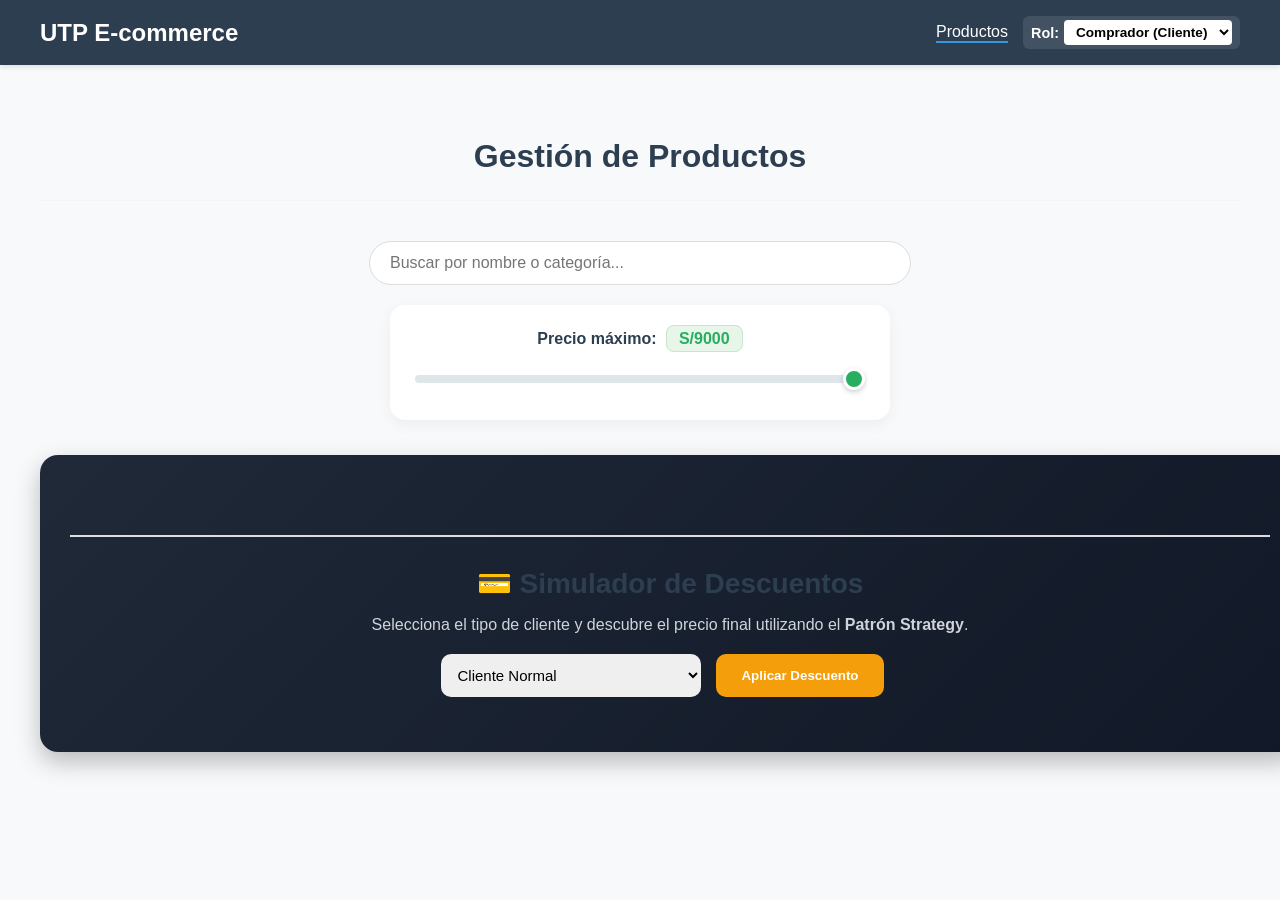
<file: frontend/index.html>
<!DOCTYPE html>
<html lang="en">

<head>
    <meta charset="UTF-8">
    <meta name="viewport" content="width=device-width, initial-scale=1.0">
    <title>Mi Tienda</title>
    <link rel="stylesheet" href="css/styles.css">
</head>

<body>
    <nav class="navbar">
        <div class="nav-container">
            <span class="logo" style="display: flex; align-items: center; gap: 8px;">UTP E-commerce</span>
            <div class="nav-links" style="display: flex; align-items: center; gap: 15px;">
                <a href="index.html" class="active">Productos</a>
                <a href="historial.html" id="nav-historial">Historial de Stock</a>

                <!-- Selector de Rol (Sin emojis) -->
                <div class="rol-selector-container"
                    style="display: flex; align-items: center; gap: 5px; background: rgba(255,255,255,0.1); padding: 4px 8px; border-radius: 6px;">
                    <label for="rol-select" style="color: white; font-weight: bold; font-size: 0.9rem;">Rol:</label>
                    <select id="rol-select" onchange="cambiarRolDeSesion(this.value)"
                        style="padding: 4px 8px; border-radius: 4px; border: none; font-weight: bold; background: #fff; cursor: pointer; font-size: 0.85rem;">
                        <option value="CLIENTE">Comprador (Cliente)</option>
                        <option value="ADMIN">Administrador</option>
                    </select>
                </div>
            </div>
        </div>
    </nav>

    <main class="container">
        <h1>Gestión de Productos</h1>
        <div class="filtros-seccion">
            <div class="filter-container" id="categorias-filtros">
            </div>
        </div>

        <div class="search-container">
            <input type="text" id="buscador" placeholder="Buscar por nombre o categoría..."
                onkeyup="filtrarProductos()">
        </div>

        <div class="precio-filtro-container">
            <label for="precioRange">Precio máximo: <span id="precioMaxLabel">S/9000</span></label>
            <input type="range" id="precioRange" min="0" max="9000" step="50" value="9000" oninput="filtrarProductos()">
        </div>

        <section class="strategy-card">

    <div class="strategy-info">

        <h2>💳 Simulador de Descuentos</h2>

        <p>
            Selecciona el tipo de cliente y descubre el precio final
            utilizando el <strong>Patrón Strategy</strong>.
        </p>

    </div>

    <div class="strategy-controls">

        <select id="tipoCliente">

            <option value="normal">Cliente Normal</option>
            <option value="premium">Cliente Premium (10%)</option>
            <option value="vip">Cliente VIP (20%)</option>
            <option value="black">Black Friday (30%)</option>

        </select>

        <button onclick="calcularDescuento()">

            Aplicar Descuento

        </button>
        <div id="resultadoDescuento"></div>

    </div>
</section>

        <div id="contenedor-productos"></div>

        <div class="admin-actions">
            <button class="btn-principal" onclick="abrirModal()">+ Agregar Nuevo Producto</button>
        </div>

        <div id="modalProducto" class="modal">
            <div class="modal-content">
                <span class="close" onclick="cerrarModal()">&times;</span>
                <h2>Detalles del Producto</h2>
                <div class="form-container-modal">
                    <input type="text" id="nombre" placeholder="Nombre del producto">
                    <div class="row">
                        <input type="number" id="precio" placeholder="Precio (S/)">
                        <select id="categoria">
                            <option value="">Categoría</option>
                        </select>
                    </div>
                    <input type="text" id="imagenURL" placeholder="URL de la imagen">
                    <button class="btn-guardar" onclick="agregarProducto()">Guardar en Catálogo</button>
                </div>
            </div>
        </div>
    </main>

    <script src="js/app.js"></script>
</body>

</html>
</file>
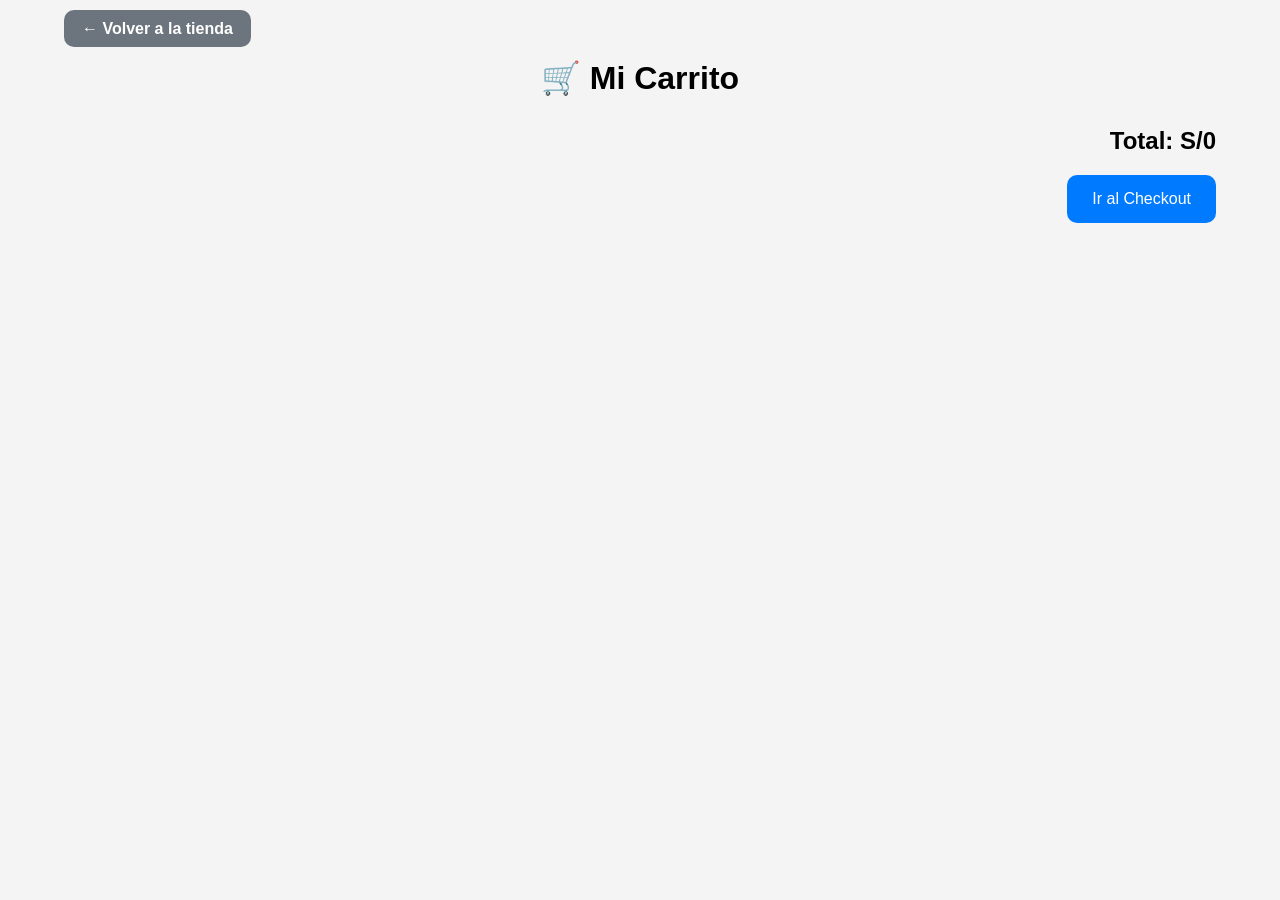
<file: frontend/carrito.html>
<!DOCTYPE html>
<html lang="es">
<head>
    <meta charset="UTF-8">
    <meta name="viewport" content="width=device-width, initial-scale=1.0">
    <title>Carrito</title>

    <link rel="stylesheet" href="css/carrito.css">
</head>
<body>

    <div class="container">
        <div class="top-bar">

    <a href="index.html" class="btn-volver">
        ← Volver a la tienda
    </a>

</div>

        <h1>🛒 Mi Carrito</h1>

        <div id="carrito-container">

        </div>

        <div class="total-container">
            <h2 id="total">Total: S/0</h2>

            <a href="checkout.html">
                <button class="btn-checkout">
                    Ir al Checkout
                </button>
            </a>
        </div>

    </div>

    <script src="js/carrito.js"></script>

</body>
</html>
</file>
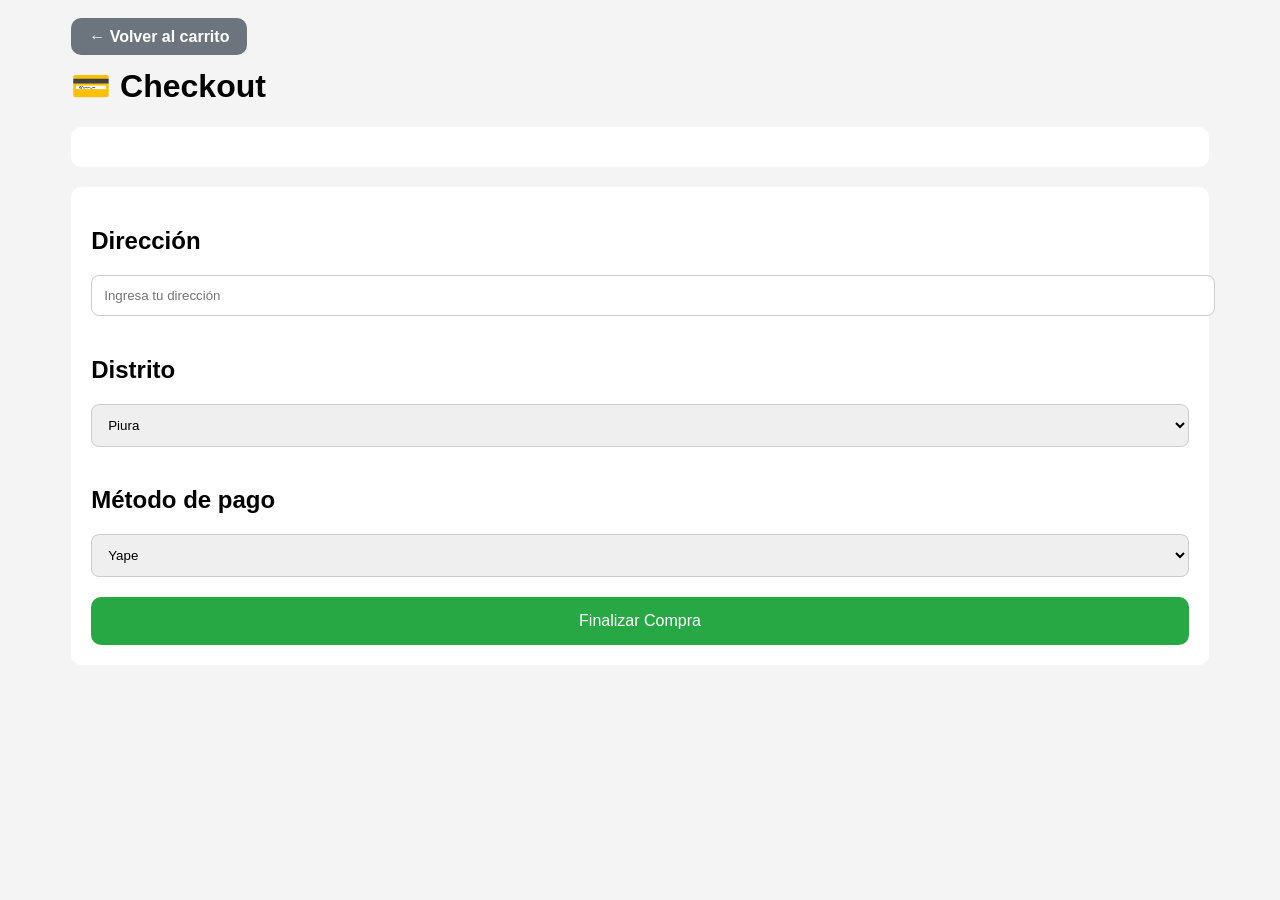
<file: frontend/checkout.html>
<!DOCTYPE html>
<html lang="es">
<head>
    <meta charset="UTF-8">
    <meta name="viewport" content="width=device-width, initial-scale=1.0">
    <title>Checkout</title>

    <link rel="stylesheet" href="css/checkout.css">
</head>
<body>

    <div class="container">
        <div class="top-bar">

    <a href="carrito.html" class="btn-volver">
        ← Volver al carrito
    </a>

</div>

        <h1>💳 Checkout</h1>

        <div id="resumen">

        </div>

        <div class="formulario">

            <h2>Dirección</h2>

            <input 
                type="text"
                id="direccion"
                placeholder="Ingresa tu dirección"
            >

            <h2>Distrito</h2>

            <select id="distrito">

                <option value="Piura">Piura</option>
                <option value="Castilla">Castilla</option>
                <option value="Sullana">Sullana</option>

            </select>

            <h2>Método de pago</h2>

            <select>

                <option>Yape</option>
                <option>Tarjeta</option>
                <option>Transferencia</option>

            </select>

            <button onclick="finalizarCompra()">
                Finalizar Compra
            </button>

        </div>

    </div>

    <script src="js/checkout.js"></script>

</body>
</html>
</file>
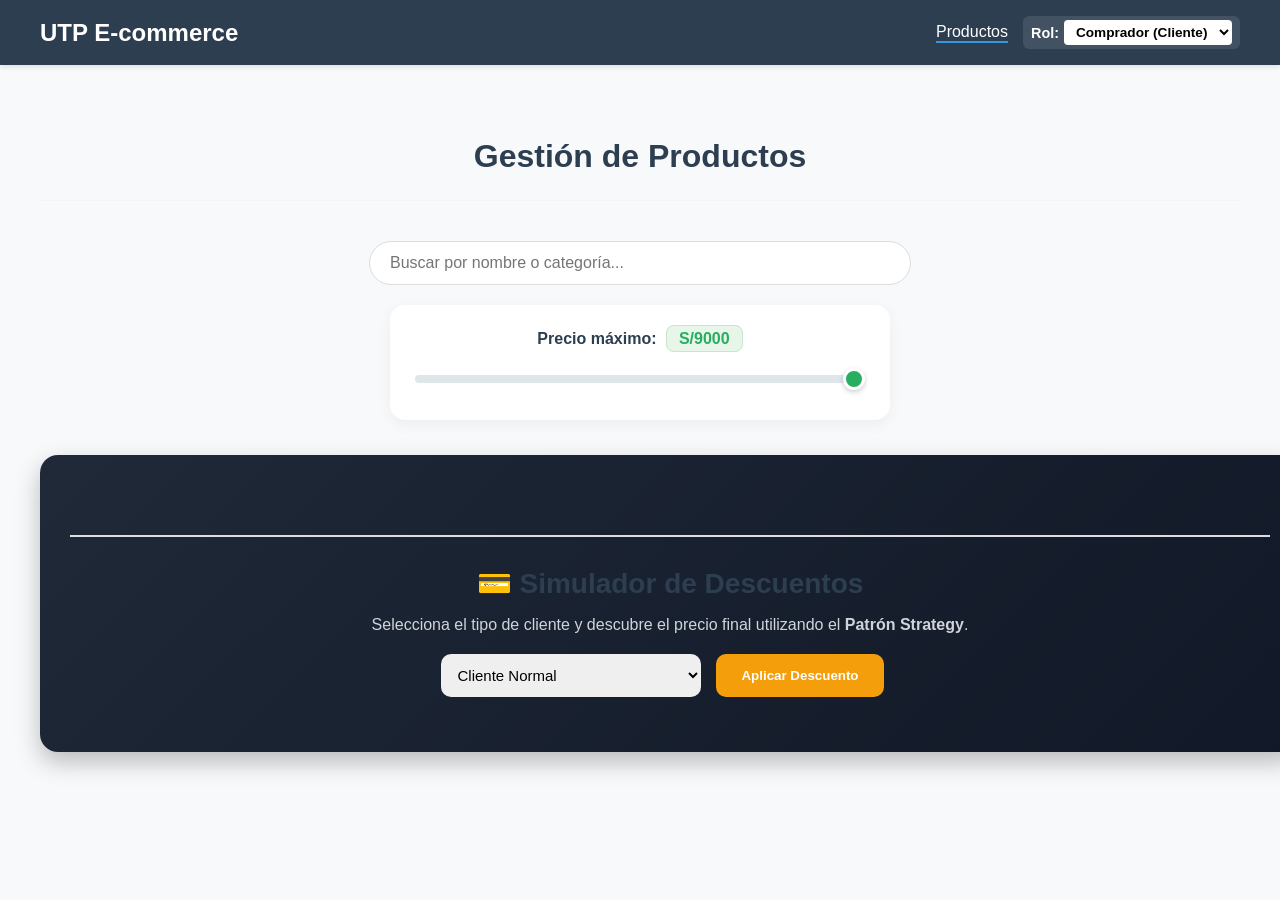
<file: frontend/historial.html>
<!DOCTYPE html>
<html lang="es">

<head>
    <meta charset="UTF-8">
    <meta name="viewport" content="width=device-width, initial-scale=1.0">
    <title>Admin - Historial de Inventario</title>
    <link rel="stylesheet" href="css/styles.css">
</head>

<body>

    <nav class="navbar">
        <div class="nav-container">
            <span class="logo" style="display: flex; align-items: center; gap: 8px;">UTP E-commerce</span>
            <div class="nav-links" style="display: flex; align-items: center; gap: 15px;">
                <a href="index.html">Gestionar Productos</a>
                <a href="historial.html" id="nav-historial" class="active">Historial de Stock</a>

                <!-- Selector de Rol (Sin emojis) -->
                <div class="rol-selector-container"
                    style="display: flex; align-items: center; gap: 5px; background: rgba(255,255,255,0.15); padding: 4px 8px; border-radius: 6px;">
                    <label for="rol-select" style="color: white; font-weight: bold; font-size: 0.9rem;">Rol:</label>
                    <select id="rol-select" onchange="cambiarRolDeSesion(this.value)"
                        style="padding: 4px 8px; border-radius: 4px; border: none; font-weight: bold; background: #fff; cursor: pointer; font-size: 0.85rem; color: #333;">
                        <option value="CLIENTE">Comprador (Cliente)</option>
                        <option value="ADMIN">Administrador</option>
                    </select>
                </div>
            </div>
        </div>
    </nav>

    <main class="container">
        <h1>Panel de Control E-commerce</h1>

        <section class="table-section">
            <h2>Kardex de Movimientos</h2>
            <div class="table-wrapper">
                <table>
                    <thead>
                        <tr>
                            <th>ID</th>
                            <th>Fecha</th>
                            <th>Producto</th>
                            <th>Operación</th>
                            <th>Cantidad</th>
                            <th>Motivo/Obs.</th>
                        </tr>
                    </thead>
                    <tbody id="lista-historial">
                    </tbody>
                </table>
            </div>
        </section>
    </main>

    <script src="js/historial.js"></script>
</body>

</html>
</file>
<file: frontend/css/styles.css>
/* Estilos para la Navbar */
.navbar {
    background-color: #2c3e50;
    padding: 1rem 0;
    color: white;
    margin-bottom: 2rem;
    box-shadow: 0 2px 5px rgba(0,0,0,0.1);
    
    /* SEGURIDAD DE ANCHO TOTAL */
    width: 100%;
    margin-top: 0;
}

.nav-container {
    max-width: 1200px;
    margin: 0 auto;
    display: flex;
    justify-content: space-between;
    align-items: center;
    padding: 0 20px;
}

.logo {
    font-size: 1.5rem;
    font-weight: bold;
}

.nav-links a {
    color: #bdc3c7;
    text-decoration: none;
    margin-left: 20px;
    font-weight: 500;
    transition: color 0.3s;
}

.nav-links a:hover, .nav-links a.active {
    color: white;
    border-bottom: 2px solid #3498db;
}

.container {
    max-width: 1200px;
    margin: 0 auto;
    padding: 20px;
}

/* --- CONFIGURACIÓN GENERAL --- */
body {
    font-family: 'Segoe UI', Roboto, Helvetica, Arial, sans-serif;
    background-color: #f8f9fa;
    margin: 0;
    padding: 0px;
    color: #333;
}



h1, h2 {
    text-align: center;
    color: #2c3e50;
}

/* --- CONTENEDOR DE PRODUCTOS --- */
#contenedor-productos {
    display: flex;
    gap: 25px;
    flex-wrap: wrap;
    justify-content: center;
    padding: 20px 0;
}

/* --- TARJETA DE PRODUCTO (CARD) --- */
.card {
    background: white;
    width: 240px;
    border-radius: 12px;
    overflow: hidden; /* Para que la imagen respete el radio del borde */
    box-shadow: 0 4px 15px rgba(0,0,0,0.1);
    display: flex;
    flex-direction: column;
    transition: transform 0.3s ease, box-shadow 0.3s ease;
}

.card:hover {
    transform: translateY(-5px);
    box-shadow: 0 8px 25px rgba(0,0,0,0.15);
}

/* --- IMAGEN DEL PRODUCTO --- */
.card img {
    width: 100%;
    height: 180px;
    object-fit: contain; /* Evita que la imagen se deforme */
    background-color: #fff;
    padding: 10px;
    box-sizing: border-box;
    border-bottom: 1px solid #f0f0f0;
    min-height: 180px; 
}

/* --- CUERPO DE LA TARJETA --- */
.card-body {
    padding: 15px;
    display: flex;
    flex-direction: column;
    gap: 8px;
}

.card h3 {
    margin: 0;
    font-size: 1.1rem;
    color: #1a1a1a;
    min-height: 2.8em; /* Reserva espacio para nombres largos */
}

.categoria span {
    background: #e9ecef;
    padding: 4px 12px;
    border-radius: 20px;
    font-size: 0.75rem;
    font-weight: bold;
    color: #6c757d;
    text-transform: uppercase;
}

.precio {
    font-size: 1.25rem;
    font-weight: bold;
    color: #28a745;
    margin: 5px 0;
}

/* --- PIE DE LA TARJETA (BOTONES) --- */
.card-footer {
    padding: 15px;
    display: flex;
    flex-direction: column;
    gap: 10px;
    margin-top: auto; 
}


.btn-comprar {
    width: 100%;
    padding: 10px;
    background-color: #007bff;
    color: white;
    border: none;
    border-radius: 8px;
    font-weight: 600;
    cursor: pointer;
    transition: background 0.3s;
}

.btn-comprar:hover {
    background-color: #0056b3;
}


.acciones-admin {
    display: flex;
    justify-content: center;
    gap: 10px;
    margin-top: 5px;
}

.btn-icon {
    flex: 1;
    display: flex;
    align-items: center;
    justify-content: center;
    padding: 8px;
    border: none;
    border-radius: 8px;
    cursor: pointer;
    width: 35px;
    height: 35px;
    transition: opacity 0.2s, transform 0.2s;
}

.btn-icon:hover {
    opacity: 0.9;
    transform: scale(1.05);
}

.btn-icon img {
    width: 18px !important; 
    height: 18px !important;
    border: none !important;
    padding: 0 !important;
    background: transparent !important;
}

.btn-editar { background-color: #ffc107; }
.btn-eliminar { background-color: #dc3545; }


h2 {
    margin-top: 50px;
    border-top: 2px solid #ddd;
    padding-top: 30px;
}

.form-container {
    max-width: 400px;
    margin: 0 auto 50px auto;
    display: flex;
    flex-direction: column;
    gap: 10px;
    background: white;
    padding: 20px;
    border-radius: 10px;
    box-shadow: 0 2px 10px rgba(0,0,0,0.05);
}


@keyframes spin {
    to { transform: rotate(360deg); }
}

.spinner {
    display: inline-block;
    width: 12px;
    height: 12px;
    border: 2px solid rgba(255,255,255,.3);
    border-radius: 50%;
    border-top-color: #fff;
    animation: spin 0.8s linear infinite;
    margin-left: 8px;
    vertical-align: middle;
}


.form-container button {
    transition: background-color 0.3s ease, transform 0.2s ease;
}

.form-container button:disabled {
    cursor: not-allowed;
    opacity: 0.8;
}

input, select {
    padding: 10px;
    border: 1px solid #ccc;
    border-radius: 5px;
    font-size: 1rem;
}

button[onclick="agregarProducto()"] {
    background-color: #28a745;
    color: white;
    font-weight: bold;
    padding: 12px;
    border: none;
    border-radius: 5px;
    cursor: pointer;
}


/* Contenedor de notificaciones */
#toast-container {
    position: fixed;
    top: 20px;
    right: 20px;
    z-index: 1000;
}

.toast {
    background-color: #333;
    color: white;
    padding: 12px 24px;
    border-radius: 8px;
    margin-bottom: 10px;
    box-shadow: 0 4px 12px rgba(0,0,0,0.15);
    display: flex;
    align-items: center;
    animation: slideIn 0.3s ease, fadeOut 0.5s ease 2.5s forwards;
    min-width: 200px;
}

.toast.success { border-left: 5px solid #28a745; }
.toast.error { border-left: 5px solid #dc3545; }
.toast.warning { border-left: 5px solid #ffc107; }

@keyframes slideIn {
    from { transform: translateX(100%); opacity: 0; }
    to { transform: translateX(0); opacity: 1; }
}

@keyframes fadeOut {
    to { opacity: 0; transform: translateY(-20px); }
}


/*ESTILOS FILTRO POR CATEGORIA*/
.filtros-seccion {
    margin-top: 25px;
    padding-top: 20px;
    border-top: 1px solid #f5f5f5;
}

.filter-container {
    display: flex;
    justify-content: center;
    gap: 10px;
    flex-wrap: wrap;
}

.filter-btn {
    padding: 8px 20px;
    border: 2px solid #007bff;
    background-color: white;
    color: #007bff;
    border-radius: 25px;
    cursor: pointer;
    font-weight: bold;
    transition: all 0.3s ease;
}

.filter-btn:hover {
    background-color: #f0f7ff;
}

.filter-btn.active {
    background-color: #007bff;
    color: white;
    box-shadow: 0 4px 10px rgba(0, 123, 255, 0.3);
}


/* --- CONTENEDOR DEL SLIDER DE PRECIO --- */
.precio-filtro-container {
    max-width: 500px;
    margin: 20px auto; /* Centra el bloque entero horizontalmente */
    padding: 25px;     /* Espacio interno para que nada toque los bordes */
    background: #ffffff;
    border-radius: 15px;
    box-shadow: 0 4px 15px rgba(0,0,0,0.05);
    box-sizing: border-box; /* CRÍTICO: asegura que el padding no estire el div */
    display: flex;
    flex-direction: column;
    align-items: center;    /* Centra los hijos (label e input) */
}

.precio-filtro-container label {
    display: block;
    margin-bottom: 15px;
    font-weight: 600;
    color: #2c3e50;
    font-size: 1rem;
}

#precioMaxLabel {
    background: #e8f5e9; /* Verde suave de fondo */
    color: #27ae60;    /* Verde profesional */
    padding: 4px 12px;
    border-radius: 8px;
    font-weight: bold;
    margin-left: 5px;
    border: 1px solid #c8e6c9;
}

/* --- ESTILOS DEL INPUT RANGE (EL SLIDER) --- */
input[type=range] {
    -webkit-appearance: none; /* Quita el estilo por defecto */
    width: 100%;
    background: transparent;
    cursor: pointer;
    border: none;
}

input[type=range]:focus {
    outline: none;
}

/* La línea/pista del slider (Chrome, Safari, Edge) */
input[type=range]::-webkit-slider-runnable-track {
    width: 100%;
    height: 8px;
    background: #dfe6e9;
    border-radius: 5px;
    transition: background 0.3s;
}

/* El círculo/botón del slider (Chrome, Safari, Edge) */
input[type=range]::-webkit-slider-thumb {
    -webkit-appearance: none;
    height: 22px;
    width: 22px;
    border-radius: 50%;
    background: #27ae60;
    border: 3px solid #ffffff;
    box-shadow: 0 2px 5px rgba(0,0,0,0.2);
    margin-top: -7px; /* Centra el botón sobre la línea */
    transition: transform 0.2s ease, background 0.2s ease;
}

/* Efecto hover al tocar el botón */
input[type=range]:active::-webkit-slider-thumb {
    transform: scale(1.2);
    background: #219150;
}

/* La línea/pista (Firefox) */
input[type=range]::-moz-range-track {
    width: 100%;
    height: 8px;
    background: #dfe6e9;
    border-radius: 5px;
}

/* El botón (Firefox) */
input[type=range]::-moz-range-thumb {
    height: 18px;
    width: 18px;
    border-radius: 50%;
    background: #27ae60;
    border: 3px solid #ffffff;
    box-shadow: 0 2px 5px rgba(0,0,0,0.2);
    cursor: pointer;
}


.search-container {
    margin: 20px 0;
    text-align: center;
}

#buscador {
    width: 80%;
    max-width: 500px;
    padding: 12px 20px;
    border-radius: 25px;
    border: 1px solid #ddd;
    outline: none;
    transition: box-shadow 0.3s ease;
}

#buscador:focus {
    box-shadow: 0 0 8px rgba(0, 123, 255, 0.5);
}

/*Estilos del stock*/
.stock-bajo {
    color: #dc3545; /* Rojo */
    font-weight: bold;
}

.stock-normal {
    color: #28a745; /* Verde */
}

/* Estilo para el botón de surtir */
.btn-surtir {
    background-color: #17a2b8; /* Azul cyan profesional */
}


/*ESTILOS DE LAS ACCIONES DE ADMINISTRADOR */
.admin-actions {
    display: flex;
    justify-content: center;
    margin: 30px 0;
}

.btn-principal {
    background-color: #27ae60;
    color: white;
    padding: 14px 28px;
    border: none;
    border-radius: 50px; /* Estilo redondeado moderno */
    font-size: 1rem;
    font-weight: bold;
    cursor: pointer;
    box-shadow: 0 4px 15px rgba(39, 174, 96, 0.3);
    transition: all 0.3s ease;
}

.btn-principal:hover {
    transform: translateY(-2px);
    background-color: #2ecc71;
    box-shadow: 0 6px 20px rgba(39, 174, 96, 0.4);
}

/* --- ESTILOS DEL MODAL --- */
.modal {
    display: none; 
    position: fixed; 
    z-index: 2000; 
    left: 0;
    top: 0;
    width: 100%;
    height: 100%;
    background-color: rgba(44, 62, 80, 0.7); /* Color del Navbar con transparencia */
    backdrop-filter: blur(5px); /* Efecto desenfoque */
}

.modal-content {
    background-color: #fff;
    margin: 10vh auto;
    padding: 40px;
    border-radius: 20px;
    width: 90%;
    max-width: 500px;
    box-shadow: 0 15px 35px rgba(0,0,0,0.2);
    position: relative;
    animation: zoomIn 0.3s ease;
}

@keyframes zoomIn {
    from { transform: scale(0.9); opacity: 0; }
    to { transform: scale(1); opacity: 1; }
}

.close {
    position: absolute;
    right: 25px;
    top: 20px;
    font-size: 28px;
    color: #95a5a6;
    cursor: pointer;
    transition: color 0.2s;
}

.close:hover {
    color: #e74c3c;
}

/* --- FORMULARIO DENTRO DEL MODAL --- */
.form-container-modal {
    display: flex;
    flex-direction: column;
    gap: 15px;
    margin-top: 20px;
}

.form-container-modal h2 {
    margin-bottom: 10px;
    border: none;
    padding: 0;
}

.form-container-modal .row {
    display: flex;
    gap: 15px;
}

.form-container-modal .row input, 
.form-container-modal .row select {
    flex: 1;
}

.form-container-modal input, 
.form-container-modal select {
    padding: 12px 15px;
    border: 1.5px solid #eee;
    border-radius: 10px;
    font-size: 1rem;
    outline: none;
    transition: border-color 0.3s;
}

.form-container-modal input:focus {
    border-color: #3498db;
}

.btn-guardar {
    background-color: #2c3e50;
    color: white;
    padding: 15px;
    border: none;
    border-radius: 10px;
    font-weight: bold;
    font-size: 1rem;
    cursor: pointer;
    margin-top: 10px;
    transition: background 0.3s;
}

.btn-guardar:hover {
    background-color: #34495e;
}



/*ESTILOS DEL PANEL DE GESTION*/
/* Header Administrativo */
.admin-header {
    background-color: #2c3e50;
    color: white;
    padding: 1.5rem;
    display: flex;
    justify-content: space-between;
    align-items: center;
    box-shadow: 0 4px 10px rgba(0,0,0,0.1);
}

.admin-header h1 {
    font-size: 1.4rem;
    margin: 0;
}

.btn-nav {
    color: #bdc3c7;
    text-decoration: none;
    margin-left: 1.5rem;
    padding: 0.5rem 1rem;
    border-radius: 5px;
    transition: all 0.3s;
}

.btn-nav:hover {
    color: white;
    background-color: rgba(255,255,255,0.1);
}

.btn-nav.active {
    color: white;
    background-color: #3498db;
    font-weight: bold;
}

.table-section {
    margin-top: 2rem;
    background: white;
    padding: 20px;
    border-radius: 10px;
    box-shadow: 0 4px 6px rgba(0,0,0,0.05);
}

.table-wrapper {
    overflow-x: auto; /* Permite scroll horizontal en celulares */
}

table {
    width: 100%;
    border-collapse: collapse;
    margin-top: 1rem;
    font-family: 'Segoe UI', Tahoma, Geneva, Verdana, sans-serif;
}

th {
    background-color: #f8f9fa;
    color: #7f8c8d;
    text-transform: uppercase;
    font-size: 0.85rem;
    letter-spacing: 1px;
    padding: 15px;
    border-bottom: 2px solid #eee;
    text-align: left;
}

td {
    padding: 15px;
    border-bottom: 1px solid #f1f1f1;
    color: #34495e;
    font-size: 0.95rem;
}

tr:hover {
    background-color: #fcfcfc;
}

/* Colores para las operaciones */
.badge {
    padding: 5px 10px;
    border-radius: 15px;
    font-size: 0.75rem;
    font-weight: bold;
}

.badge.entrada {
    background-color: #d4edda;
    color: #155724;
}

.badge.salida {
    background-color: #f8d7da;
    color: #721c24;
}

/* Resaltar la cantidad */
.cantidad-positiva {
    color: #27ae60;
    font-weight: bold;
}

.cantidad-negativa {
    color: #e74c3c;
    font-weight: bold;
}
.strategy-card{

    margin:35px auto;

    width:100%;

    background:linear-gradient(135deg,#1f2937,#111827);

    border-radius:18px;

    padding:30px;

    color:white;

    box-shadow:0 10px 25px rgba(0,0,0,.25);

}

.strategy-info{

    text-align:center;

    margin-bottom:20px;

}

.strategy-info h2{

    margin-bottom:10px;

    font-size:28px;

}

.strategy-info p{

    color:#d1d5db;

}

.strategy-controls{

    display:flex;

    justify-content:center;

    gap:15px;

    flex-wrap:wrap;

    margin-bottom:25px;

}

.strategy-controls select{

    padding:12px;

    border:none;

    border-radius:10px;

    width:260px;

    font-size:15px;

}

.strategy-controls button{

    padding:12px 25px;

    border:none;

    border-radius:10px;

    background:#f59e0b;

    color:white;

    cursor:pointer;

    font-weight:bold;

    transition:.3s;

}

.strategy-controls button:hover{

    background:#d97706;

}

.strategy-result{

    background:white;

    color:#222;

    border-radius:15px;

    padding:20px;

}

.strategy-result h3{

    text-align:center;

    margin-bottom:15px;

}

.strategy-result p{

    font-size:18px;

    margin:10px 0;

}

.strategy-result span{

    float:right;

    font-weight:bold;

}

.precio-descuento{

    color:#16a34a;

    font-size:22px;

}
</file>
<file: frontend/css/carrito.css>
body{
    font-family: Arial, Helvetica, sans-serif;
    background: #f4f4f4;
    margin: 0;
    padding: 0;
}

.container{
    width: 90%;
    margin: auto;
    padding: 20px;
}

h1{
    text-align: center;
    margin-bottom: 30px;
}

.card{
    background: white;
    border-radius: 12px;
    padding: 20px;
    margin-bottom: 20px;

    display: flex;
    justify-content: space-between;
    align-items: center;

    box-shadow: 0 2px 5px rgba(0,0,0,0.1);
}

.info{
    display: flex;
    align-items: center;
    gap: 20px;
}

.info img{
    width: 120px;
    height: 120px;
    object-fit: contain;
}

.btn-eliminar{
    background: crimson;
    color: white;
    border: none;
    padding: 10px 15px;
    border-radius: 8px;
    cursor: pointer;
}

.btn-eliminar:hover{
    background: darkred;
}

.total-container{
    text-align: right;
    margin-top: 30px;
}

.btn-checkout{
    background: #007bff;
    color: white;
    border: none;
    padding: 15px 25px;
    border-radius: 10px;
    cursor: pointer;
    font-size: 16px;
}

.btn-checkout:hover{
    background: #0056b3;
}

.top-bar{

    margin-bottom: 20px;
}

.btn-volver{

    background: #6c757d;

    color: white;

    padding: 10px 18px;

    border-radius: 10px;

    text-decoration: none;

    font-weight: bold;
}

.btn-volver:hover{

    background: #545b62;
}
</file>
<file: frontend/css/checkout.css>
body{
    font-family: Arial, Helvetica, sans-serif;
    background: #f4f4f4;
}

.container{
    width: 90%;
    margin: auto;
    padding: 20px;
}

#resumen{
    background: white;
    padding: 20px;
    border-radius: 10px;
    margin-bottom: 20px;
}

.formulario{
    background: white;
    padding: 20px;
    border-radius: 10px;
}

input, select{
    width: 100%;
    padding: 12px;
    margin-bottom: 20px;

    border-radius: 8px;
    border: 1px solid #ccc;
}

button{
    width: 100%;
    padding: 15px;

    background: #28a745;
    color: white;

    border: none;
    border-radius: 10px;

    cursor: pointer;
    font-size: 16px;
}

button:hover{
    background: #218838;
}

.top-bar{

    margin-bottom: 20px;
}

.btn-volver{

    background: #6c757d;

    color: white;

    padding: 10px 18px;

    border-radius: 10px;

    text-decoration: none;

    font-weight: bold;
}

.btn-volver:hover{

    background: #545b62;
}
</file>
